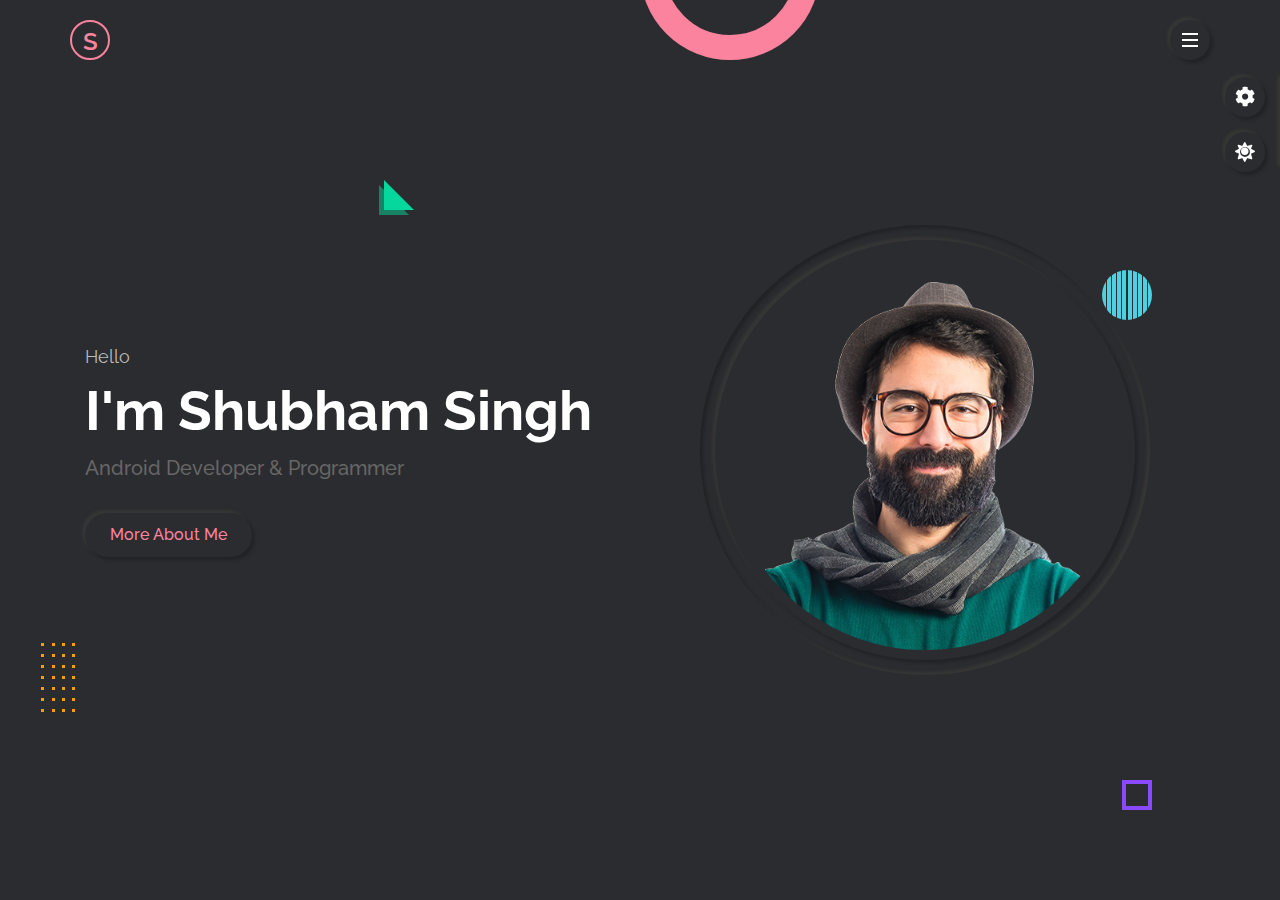
<file: index.html>
<!DOCTYPE html>
<html lang="zxx">
  <head>
    <meta charset="utf-8" />
    <title>Personal Portfolio Website</title>
    <meta name="viewport" content="width=device-width,initial-scale=1.0" />
    <!-- font awesome -->
    <link rel="stylesheet" type="text/css" href="css/font-awesome.css" />
    <!-- main css -->
    <link rel="stylesheet" type="text/css" href="css/style.css" />
    <!-- responsive css -->
    <link rel="stylesheet" type="text/css" href="css/responsive.css" />
    <!-- default color skin -->
    <link rel="stylesheet" type="text/css" href="css/skins/color-1.css" />
    <!-- style switcher -for demo purposes only -->
    <link
      rel="stylesheet"
      type="text/css"
      class="alternate-style"
      title="color-1"
      href="css/skins/color-1.css"
      disabled
    />
    <link
      rel="stylesheet"
      type="text/css"
      class="alternate-style"
      title="color-2"
      href="css/skins/color-2.css"
      disabled
    />
    <link
      rel="stylesheet"
      type="text/css"
      class="alternate-style"
      title="color-3"
      href="css/skins/color-3.css"
      disabled
    />
    <link
      rel="stylesheet"
      type="text/css"
      class="alternate-style"
      title="color-4"
      href="css/skins/color-4.css"
      disabled
    />
    <link
      rel="stylesheet"
      type="text/css"
      class="alternate-style"
      title="color-5"
      href="css/skins/color-5.css"
      disabled
    />
    <link rel="stylesheet" type="text/css" href="css/style-switcher.css" />
  </head>
  <body class="dark">
    <!-- preloader start-->
    <div class="preloader">
      <div class="box">
        <div></div>
        <div></div>
        <div></div>
      </div>
    </div>
    <!-- preloader end -->
    <header class="header">
      <div class="container">
        <div class="row justify-content-between">
          <div class="logo">
            <a href="index.html">S</a>
          </div>
          <div class="hamburger-btn outer-shadow hover-in-shadow">
            <span></span>
          </div>
        </div>
      </div>
    </header>
    <nav class="nav-menu">
      <div class="close-nav-menu outer-shadow hover-in-shadow">&times;</div>
      <div class="nav-menu-inner">
        <ul>
          <li>
            <a href="#home" class="link-item inner-shadow active">Home</a>
          </li>
          <li>
            <a href="#about" class="link-item outer-shadow hover-in-shadow"
              >About</a
            >
          </li>
          <li>
            <a href="#services" class="link-item outer-shadow hover-in-shadow"
              >Services</a
            >
          </li>
          <li>
            <a href="#portfolio" class="link-item outer-shadow hover-in-shadow"
              >Portfolio</a
            >
          </li>
          <li>
            <a
              href="#testimonial"
              class="link-item outer-shadow hover-in-shadow"
              >Testimonial</a
            >
          </li>
          <li>
            <a href="#contact" class="link-item outer-shadow hover-in-shadow"
              >Contact</a
            >
          </li>
        </ul>
      </div>
      <!-- copyright text -->
      <p class="copyright-text">&copy; 2021 Shubham Singh</p>
    </nav>
    <div class="fade-out-effect"></div>
    <!-- navigation menu end -->
    <!-- home section start -->
    <section class="home-section section active" id="home">
      <!-- effect wrap start -->
      <div class="effect-wrap">
        <div class="effect effect-1"></div>
        <div class="effect effect-2">
          <div></div>
          <div></div>
          <div></div>
          <div></div>
          <div></div>
          <div></div>
          <div></div>
          <div></div>
          <div></div>
          <div></div>
          <div></div>
          <div></div>
          <div></div>
          <div></div>
          <div></div>
          <div></div>
          <div></div>
          <div></div>
          <div></div>
          <div></div>
          <div></div>
          <div></div>
          <div></div>
          <div></div>
          <div></div>
          <div></div>
          <div></div>
          <div></div>
        </div>
        <div class="effect effect-3"></div>
        <div class="effect effect-4"></div>
        <div class="effect effect-5">
          <div></div>
          <div></div>
          <div></div>
          <div></div>
          <div></div>
          <div></div>
          <div></div>
          <div></div>
          <div></div>
          <div></div>
        </div>
      </div>
      <!-- effect wrap end -->
      <div class="container">
        <div class="row full-screen align-items-center">
          <div class="home-text">
            <p>Hello</p>
            <h2>I'm Shubham Singh</h2>
            <h1>Android Developer & Programmer</h1>
            <a
              href="#about"
              class="link-item btn-1 outer-shadow hover-in-shadow"
              >More About Me</a
            >
          </div>
          <div class="home-img">
            <div class="img-box inner-shadow">
              <img
                src="img/profile-pic.png"
                class="outer-shadow"
                alt="profile-pic"
              />
            </div>
          </div>
        </div>
      </div>
    </section>
    <!-- home section end -->
    <!-- about section start -->
    <section class="about-section section" id="about">
      <div class="container">
        <div class="row">
          <div class="section-title">
            <h2 data-heading="main-info">About Me</h2>
          </div>
        </div>
        <div class="row">
          <div class="about-img">
            <div class="img-box inner-shadow">
              <img
                src="img/profile-pic.png"
                class="outer-shadow"
                alt="profile-pic"
              />
            </div>
            <!-- social links start -->
            <div class="social-links">
              <a href="#" class="outer-shadow hover-in-shadow"
                ><i class="fab fa-facebook-f"></i
              ></a>
              <a href="#" class="outer-shadow hover-in-shadow"
                ><i class="fab fa-twitter"></i
              ></a>
              <a href="#" class="outer-shadow hover-in-shadow"
                ><i class="fab fa-instagram"></i
              ></a>
              <a href="#" class="outer-shadow hover-in-shadow"
                ><i class="fab fa-linkedin-in"></i
              ></a>
            </div>
            <!-- social links end -->
          </div>
          <div class="about-info">
            <p>
              <span
                >Hi! My name is Shubham Singh . I am an Android Developer.</span
              >
              Lorem ipsum dolor sit, amet consectetur adipisicing elit.
              Temporibus, illo ex eveniet soluta, praesentium labore esse quasi
              placeat doloremque inventore et sit.
            </p>
            <p>
              Error consequuntur aspernatur laudantium quibusda jcudhc juqdud
              nxhuhxu
            </p>
            <a href="cv.pdf" class="btn-1 outer-shadow hover-in-shadow"
              >Download CV</a
            >
            <a
              href="#contact"
              class="link-item btn-1 outer-shadow hover-in-shadow"
              >Hire Me</a
            >
          </div>
        </div>
        <!-- about tabs start -->
        <div class="row">
          <div class="about-tabs">
            <span class="tab-item outer-shadow active" data-target=".skills"
              >Skills</span
            >
            <span class="tab-item" data-target=".experience">Experience</span>
            <span class="tab-item" data-target=".education">Education</span>
          </div>
        </div>
        <!-- about tabs end -->

        <!-- skills start -->
        <div class="row">
          <div class="skills tab-content active">
            <div class="row">
              <!-- skill-item-start -->
              <div class="skill-item">
                <p>HTML</p>
                <div class="progress inner-shadow">
                  <div class="progress-bar" style="width: calc(50% - 14px)">
                    <span>50%</span>
                  </div>
                </div>
              </div>
              <!-- skill item end -->
              <!-- skill-item-start -->
              <div class="skill-item">
                <p>CSS</p>
                <div class="progress inner-shadow">
                  <div class="progress-bar" style="width: calc(70% - 14px)">
                    <span>70%</span>
                  </div>
                </div>
              </div>
              <!-- skill item end -->
              <!-- skill-item-start -->
              <div class="skill-item">
                <p>BootStrap</p>
                <div class="progress inner-shadow">
                  <div class="progress-bar" style="width: calc(85% - 14px)">
                    <span>85%</span>
                  </div>
                </div>
              </div>
              <!-- skill item end -->
              <!-- skill-item-start -->
              <div class="skill-item">
                <p>Python</p>
                <div class="progress inner-shadow">
                  <div class="progress-bar" style="width: calc(95% - 14px)">
                    <span>95%</span>
                  </div>
                </div>
              </div>
              <!-- skill item end -->
              <!-- skill-item-start -->
              <div class="skill-item">
                <p>JQuery</p>
                <div class="progress inner-shadow">
                  <div class="progress-bar" style="width: calc(75% - 14px)">
                    <span>75%</span>
                  </div>
                </div>
              </div>
              <!-- skill item end -->
              <!-- skill-item-start -->
              <div class="skill-item">
                <p>Android</p>
                <div class="progress inner-shadow">
                  <div class="progress-bar" style="width: calc(55% - 14px)">
                    <span>55%</span>
                  </div>
                </div>
              </div>
              <!-- skill item end -->
            </div>
          </div>
        </div>
        <!-- skills end -->

        <!-- experience start -->
        <div class="row">
          <div class="experience tab-content">
            <div class="row">
              <div class="timeline">
                <div class="row">
                  <!-- timeline item start -->
                  <div class="timeline-item">
                    <div class="timeline-item-inner outer-shadow">
                      <i class="fas fa-briefcase icon"></i>
                      <span>Sep, 2021 - Present</span>
                      <h3>Android Developer</h3>
                      <h4>Company Name : India</h4>
                      <p>
                        Temporibus, illo ex eveniet soluta, praesentium labore
                        esse quasi placeat doloremque inventore et sit.
                      </p>
                    </div>
                  </div>
                  <!-- timeline item end -->
                  <!-- timeline item start -->
                  <div class="timeline-item">
                    <div class="timeline-item-inner outer-shadow">
                      <i class="fas fa-briefcase icon"></i>
                      <span>Sep, 2020 - September, 2021</span>
                      <h3>Web Developer</h3>
                      <h4>Company Name : India</h4>
                      <p>
                        Temporibus, illo ex eveniet soluta, praesentium labore
                        esse quasi placeat doloremque inventore et sit.
                      </p>
                    </div>
                  </div>
                  <!-- timeline item end -->
                  <!-- timeline item start -->
                  <div class="timeline-item">
                    <div class="timeline-item-inner outer-shadow">
                      <i class="fas fa-briefcase icon"></i>
                      <span>Sep, 2020 - September, 2021</span>
                      <h3>Web Developer</h3>
                      <h4>Company Name : India</h4>
                      <p>
                        Temporibus, illo ex eveniet soluta, praesentium labore
                        esse quasi placeat doloremque inventore et sit.
                      </p>
                    </div>
                  </div>
                  <!-- timeline item end -->
                  <!-- timeline item start -->
                  <div class="timeline-item">
                    <div class="timeline-item-inner outer-shadow">
                      <i class="fas fa-briefcase icon"></i>
                      <span>Sep, 2008 - August, 2015</span>
                      <h3>Web Designer</h3>
                      <h4>Company Name : India</h4>
                      <p>
                        Temporibus, illo ex eveniet soluta, praesentium labore
                        esse quasi placeat doloremque inventore et sit.
                      </p>
                    </div>
                  </div>
                  <!-- timeline item end -->
                </div>
              </div>
            </div>
          </div>
        </div>
        <!-- experience end -->

        <!-- education start -->
        <div class="row">
          <div class="education tab-content">
            <div class="row">
              <div class="timeline">
                <div class="row">
                  <!-- timeline item start -->
                  <div class="timeline-item">
                    <div class="timeline-item-inner outer-shadow">
                      <i class="fas fa-graduation-cap icon"></i>
                      <span>Sep, 2019 - Present</span>
                      <h3>B.Tech CSE</h3>
                      <p>
                        Temporibus, illo ex eveniet soluta, praesentium labore
                        esse quasi placeat doloremque inventore et sit.
                      </p>
                    </div>
                  </div>
                  <!-- timeline item end -->
                  <!-- timeline item start -->
                  <div class="timeline-item">
                    <div class="timeline-item-inner outer-shadow">
                      <i class="fas fa-graduation-cap icon"></i>
                      <span>April, 2018 - 2019</span>
                      <h3>Intermediate</h3>
                      <p>
                        Temporibus, illo ex eveniet soluta, praesentium labore
                        esse quasi placeat doloremque inventore et sit.
                      </p>
                    </div>
                  </div>
                  <!-- timeline item end -->
                  <!-- timeline item start -->
                  <div class="timeline-item">
                    <div class="timeline-item-inner outer-shadow">
                      <i class="fas fa-graduation-cap icon"></i>
                      <span>April, 2017 - March, 2018</span>
                      <h3>High School</h3>
                      <p>
                        Temporibus, illo ex eveniet soluta, praesentium labore
                        esse quasi placeat doloremque inventore et sit.
                      </p>
                    </div>
                  </div>
                  <!-- timeline item end -->
                  <!-- timeline item start -->
                  <div class="timeline-item">
                    <div class="timeline-item-inner outer-shadow">
                      <i class="fas fa-graduation-cap icon"></i>
                      <span>April, 2014 - March , 2017</span>
                      <h3>Ninth</h3>
                      <p>
                        Temporibus, illo ex eveniet soluta, praesentium labore
                        esse quasi placeat doloremque inventore et sit.
                      </p>
                    </div>
                  </div>
                  <!-- timeline item end -->
                </div>
              </div>
            </div>
          </div>
        </div>
        <!-- education end -->
      </div>
    </section>
    <!-- about section end -->

    <!-- services section start -->
    <section class="service-section section" id="services">
      <div class="container">
        <div class="row">
          <div class="section-title">
            <h2 data-heading="Services">What I do</h2>
          </div>
        </div>
        <div class="row">
          <!-- service item start -->
          <div class="service-item">
            <div class="service-item-inner outer-shadow">
              <div class="icon inner-shadow">
                <i class="fas fa-mobile-alt"></i>
              </div>
              <h3>Responsive Design</h3>
              <p>
                Lorem ipsum dolor sit, amet consectetur adipisicing elit. Totam
                est recusandae accusantium harum libero corrupti?
              </p>
            </div>
          </div>
          <!-- service item end -->
          <!-- service item start -->
          <div class="service-item">
            <div class="service-item-inner outer-shadow">
              <div class="icon inner-shadow">
                <i class="fas fa-laptop-code"></i>
              </div>
              <h3>Web Design</h3>
              <p>
                Lorem ipsum dolor sit, amet consectetur adipisicing elit. Totam
                est recusandae accusantium harum libero corrupti?
              </p>
            </div>
          </div>
          <!-- service item end -->
          <!-- service item start -->
          <div class="service-item">
            <div class="service-item-inner outer-shadow">
              <div class="icon inner-shadow">
                <i class="fas fa-palette"></i>
              </div>
              <h3>Graphic Design</h3>
              <p>
                Lorem ipsum dolor sit, amet consectetur adipisicing elit. Totam
                est recusandae accusantium harum libero corrupti?
              </p>
            </div>
          </div>
          <!-- service item end -->
          <!-- service item start -->
          <div class="service-item">
            <div class="service-item-inner outer-shadow">
              <div class="icon inner-shadow">
                <i class="fas fa-code"></i>
              </div>
              <h3>Clean Code</h3>
              <p>
                Lorem ipsum dolor sit, amet consectetur adipisicing elit. Totam
                est recusandae accusantium harum libero corrupti?
              </p>
            </div>
          </div>
          <!-- service item end -->
          <!-- service item start -->
          <div class="service-item">
            <div class="service-item-inner outer-shadow">
              <div class="icon inner-shadow">
                <i class="fas fa-search"></i>
              </div>
              <h3>SEO Marketing</h3>
              <p>
                Lorem ipsum dolor sit, amet consectetur adipisicing elit. Totam
                est recusandae accusantium harum libero corrupti?
              </p>
            </div>
          </div>
          <!-- service item end -->
          <!-- service item start -->
          <div class="service-item">
            <div class="service-item-inner outer-shadow">
              <div class="icon inner-shadow">
                <i class="fas fa-bullhorn"></i>
              </div>
              <h3>Great Support</h3>
              <p>
                Lorem ipsum dolor sit, amet consectetur adipisicing elit. Totam
                est recusandae accusantium harum libero corrupti?
              </p>
            </div>
          </div>
          <!-- service item end -->
        </div>
      </div>
    </section>
    <!-- services section end -->

    <!-- portfolio section start -->
    <section class="portfolio-section section" id="portfolio">
      <div class="container">
        <div class="row">
          <div class="section-title">
            <h2 data-heading="portfolio">Latest Works</h2>
          </div>
        </div>
        <!-- portfolio filter start -->
        <div class="row">
          <div class="portfolio-filter">
            <span class="filter-item outer-shadow active" data-target="all"
              >All</span
            >
            <span class="filter-item" data-target="web-application"
              >Web Application</span
            >
            <span class="filter-item" data-target="photoshop">Photoshop</span>
            <span class="filter-item" data-target="mobile-app">Mobile App</span>
            <span class="filter-item" data-target="e-commerce">E-Commerce</span>
          </div>
        </div>
        <!-- portfolio filter end -->

        <!-- portfolio items start -->
        <div class="row portfolio-items">
          <!-- portfolio item start -->
          <div class="portfolio-item" data-category="web-application">
            <div class="portfolio-item-inner outer-shadow">
              <div class="portfolio-item-img">
                <img
                  src="img/portfolio/thumb/project-1.png"
                  alt="portfolio"
                  data-screenshots="img/portfolio/large/project-1/1.png , img/portfolio/large/project-1/2.png , img/portfolio/large/project-1/3.png , img/portfolio/large/project-1/4.png , img/portfolio/large/project-1/5.png , img/portfolio/large/project-1/6.png"
                />
                <!-- view project button -->
                <span class="view-project">View Project</span>
              </div>
              <p class="portfolio-item-title">Personal Portfolio</p>
              <!-- portfolio item details start -->
              <div class="portfolio-item-details">
                <div class="row">
                  <div class="description">
                    <h3>Project Brief:</h3>
                    <p>
                      Lorem ipsum dolor sit, amet consectetur adipisicing elit.
                      Perspiciatis sapiente, saepe voluptatem beatae id
                      provident exercitationem cumque dolorem natus illum?
                      Libero sit nostrum saepe alias corporis aut blanditiis
                      modi recusandae expedita assumenda sequi, iure temporibus
                      quae dolor quod eaque quisquam.
                    </p>
                  </div>
                  <div class="info">
                    <h3>Project info</h3>
                    <ul>
                      <li>Date - <span>2020</span></li>
                      <li>Client - <span>xyz</span></li>
                      <li>Tools - <span>html , css , javascript</span></li>
                      <li>
                        Web - <span><a href="#">www.domain.com</a></span>
                      </li>
                    </ul>
                  </div>
                </div>
              </div>
              <!-- portfolio item details end -->
            </div>
          </div>
          <!-- portfolio item end -->
          <!-- portfolio item start -->
          <div class="portfolio-item" data-category="web-application">
            <div class="portfolio-item-inner outer-shadow">
              <div class="portfolio-item-img">
                <img
                  src="img/portfolio/thumb/project-2.png"
                  alt="portfolio"
                  data-screenshots="img/portfolio/large/project-2/1.png , img/portfolio/large/project-2/2.png"
                />
                <!-- view project button -->
                <span class="view-project">View Project</span>
              </div>
              <p class="portfolio-item-title">Wedding Photos</p>
              <!-- portfolio item details start -->
              <div class="portfolio-item-details">
                <div class="row">
                  <div class="description">
                    <h3>Project Brief:</h3>
                    <p>
                      Lorem ipsum dolor sit, amet consectetur adipisicing elit.
                      Perspiciatis sapiente, saepe voluptatem beatae id
                      provident exercitationem cumque dolorem natus illum?
                      Libero sit nostrum saepe alias corporis aut blanditiis
                      modi recusandae expedita assumenda sequi, iure temporibus
                      quae dolor quod eaque quisquam.
                    </p>
                  </div>
                  <div class="info">
                    <h3>Project info</h3>
                    <ul>
                      <li>Date - <span>2020</span></li>
                      <li>Client - <span>xyz</span></li>
                      <li>Tools - <span>html , css , jQuery</span></li>
                      <li>
                        Web - <span><a href="#">www.domain.com</a></span>
                      </li>
                    </ul>
                  </div>
                </div>
              </div>
              <!-- portfolio item details end -->
            </div>
          </div>
          <!-- portfolio item end -->
          <!-- portfolio item start -->
          <div class="portfolio-item" data-category="e-commerce">
            <div class="portfolio-item-inner outer-shadow">
              <div class="portfolio-item-img">
                <img
                  src="img/portfolio/thumb/project-3.png"
                  alt="portfolio"
                  data-screenshots="img/portfolio/large/project-3/1.png , img/portfolio/large/project-3/2.png , img/portfolio/large/project-3/3.png , img/portfolio/large/project-3/4.png , img/portfolio/large/project-3/5.png"
                />
                <!-- view project button -->
                <span class="view-project">View Project</span>
              </div>
              <p class="portfolio-item-title">Product Landing Page</p>
              <!-- portfolio item details start -->
              <div class="portfolio-item-details">
                <div class="row">
                  <div class="description">
                    <h3>Project Brief:</h3>
                    <p>
                      Lorem ipsum dolor sit, cumque dolorem natus illum? Libero
                      sit nostrum saepe alias corporis aut blanditiis modi
                      recusandae expedita assumenda sequi, iure temporibus quae
                      dolor quod eaque quisquam.
                    </p>
                  </div>
                  <div class="info">
                    <h3>Project info</h3>
                    <ul>
                      <li>Date - <span>2020</span></li>
                      <li>Client - <span>xyz</span></li>
                      <li>Tools - <span>html , css , BootStrap-4</span></li>
                      <li>
                        Web - <span><a href="#">www.domain.com</a></span>
                      </li>
                    </ul>
                  </div>
                </div>
              </div>
              <!-- portfolio item details end -->
            </div>
          </div>
          <!-- portfolio item end -->
          <!-- portfolio item start -->
          <div class="portfolio-item" data-category="web-application">
            <div class="portfolio-item-inner outer-shadow">
              <div class="portfolio-item-img">
                <img
                  src="img/portfolio/thumb/project-4.png"
                  alt="portfolio"
                  data-screenshots="img/portfolio/large/project-4/1.png"
                />
                <!-- view project button -->
                <span class="view-project">View Project</span>
              </div>
              <p class="portfolio-item-title">Personal Portfolio</p>
              <!-- portfolio item details start -->
              <div class="portfolio-item-details">
                <div class="row">
                  <div class="description">
                    <h3>Project Brief:</h3>
                    <p>
                      Lorem ipsum dolor sit, amet consectetur adipisicing elit.
                      Perspiciatis sapiente, saepe voluptatem beatae id
                      provident exercitationem cumque dolorem natus illum?
                      Libero sit nostrum saepe alias corporis aut blanditiis
                      modi recusandae expedita assumenda sequi, iure temporibus
                      quae dolor quod eaque quisquam.
                    </p>
                  </div>
                  <div class="info">
                    <h3>Project info</h3>
                    <ul>
                      <li>Date - <span>2020</span></li>
                      <li>Client - <span>xyz</span></li>
                      <li>Tools - <span>html , css , JQuery</span></li>
                      <li>
                        Web - <span><a href="#">www.domain.com</a></span>
                      </li>
                    </ul>
                  </div>
                </div>
              </div>
              <!-- portfolio item details end -->
            </div>
          </div>
          <!-- portfolio item end -->
          <!-- portfolio item start -->
          <div class="portfolio-item" data-category="web-application">
            <div class="portfolio-item-inner outer-shadow">
              <div class="portfolio-item-img">
                <img
                  src="img/portfolio/thumb/project-5.png"
                  alt="portfolio"
                  data-screenshots="img/portfolio/large/project-5/1.png"
                />
                <!-- view project button -->
                <span class="view-project">View Project</span>
              </div>
              <p class="portfolio-item-title">Fitness And Gym</p>
              <!-- portfolio item details start -->
              <div class="portfolio-item-details">
                <div class="row">
                  <div class="description">
                    <h3>Project Brief:</h3>
                    <p>
                      Lorem ipsum dolor sit, amet consectetur adipisicing elit.
                      Perspiciatis sapiente, saepe voluptatem beatae id
                      provident exercitationem cumque dolorem natus illum?
                      Libero sit nostrum saepe alias corporis aut blanditiis
                      modi recusandae expedita assumenda sequi, iure temporibus
                      quae dolor quod eaque quisquam.
                    </p>
                  </div>
                  <div class="info">
                    <h3>Project info</h3>
                    <ul>
                      <li>Date - <span>2020</span></li>
                      <li>Client - <span>xyz</span></li>
                      <li>Tools - <span>html , css , JQuery</span></li>
                      <li>
                        Web - <span><a href="#">www.domain.com</a></span>
                      </li>
                    </ul>
                  </div>
                </div>
              </div>
              <!-- portfolio item details end -->
            </div>
          </div>
          <!-- portfolio item end -->
          <!-- portfolio item start -->
          <div class="portfolio-item" data-category="web-application">
            <div class="portfolio-item-inner outer-shadow">
              <div class="portfolio-item-img">
                <img
                  src="img/portfolio/thumb/project-6.png"
                  alt="portfolio"
                  data-screenshots="img/portfolio/large/project-6/1.png , img/portfolio/large/project-6/2.png , img/portfolio/large/project-6/3.png"
                />
                <!-- view project button -->
                <span class="view-project">View Project</span>
              </div>
              <p class="portfolio-item-title">Quiz Application</p>
              <!-- portfolio item details start -->
              <div class="portfolio-item-details">
                <div class="row">
                  <div class="description">
                    <h3>Project Brief:</h3>
                    <p>
                      Lorem ipsum dolor sit, amet consectetur adipisicing elit.
                      Perspiciatis sapiente, saepe voluptatem beatae id
                      provident exercitationem cumque dolorem natus illum?
                      Libero sit nostrum saepe alias corporis aut blanditiis
                      modi recusandae expedita assumenda sequi, iure temporibus
                      quae dolor quod eaque quisquam.
                    </p>
                  </div>
                  <div class="info">
                    <h3>Project info</h3>
                    <ul>
                      <li>Date - <span>2020</span></li>
                      <li>Client - <span>xyz</span></li>
                      <li>Tools - <span>html , css , javascript</span></li>
                      <li>
                        Web - <span><a href="#">www.domain.com</a></span>
                      </li>
                    </ul>
                  </div>
                </div>
              </div>
              <!-- portfolio item details end -->
            </div>
          </div>
          <!-- portfolio item end -->
          <!-- portfolio item start -->
          <div class="portfolio-item" data-category="mobile-app">
            <div class="portfolio-item-inner outer-shadow">
              <div class="portfolio-item-img">
                <img
                  src="img/portfolio/thumb/project-7.png"
                  alt="portfolio"
                  data-screenshots="img/portfolio/large/project-7/1.png , img/portfolio/large/project-7/2.png"
                />
                <!-- view project button -->
                <span class="view-project">View Project</span>
              </div>
              <p class="portfolio-item-title">XYZ App</p>
              <!-- portfolio item details start -->
              <div class="portfolio-item-details">
                <div class="row">
                  <div class="description">
                    <h3>Project Brief:</h3>
                    <p>
                      Lorem ipsum dolor sit, amet consectetur adipisicing elit.
                      Perspiciatis sapiente, saepe voluptatem beatae id
                      provident exercitationem cumque dolorem natus illum?
                      Libero sit nostrum saepe alias corporis aut blanditiis
                      modi recusandae expedita assumenda sequi, iure temporibus
                      quae dolor quod eaque quisquam.
                    </p>
                  </div>
                  <div class="info">
                    <h3>Project info</h3>
                    <ul>
                      <li>Date - <span>2020</span></li>
                      <li>Client - <span>xyz</span></li>
                      <li>Tools - <span>Java , Android</span></li>
                      <li>
                        Play Store - <span><a href="#">xyz</a></span>
                      </li>
                    </ul>
                  </div>
                </div>
              </div>
              <!-- portfolio item details end -->
            </div>
          </div>
          <!-- portfolio item end -->
          <!-- portfolio item start -->
          <div class="portfolio-item" data-category="photoshop">
            <div class="portfolio-item-inner outer-shadow">
              <div class="portfolio-item-img">
                <img
                  src="img/portfolio/thumb/project-8.png"
                  alt="portfolio"
                  data-screenshots="img/portfolio/large/project-8/1.png , img/portfolio/large/project-8/2.png"
                />
                <!-- view project button -->
                <span class="view-project">View Project</span>
              </div>
              <p class="portfolio-item-title">Personal Portfolio</p>
            </div>
          </div>
          <!-- portfolio item end -->
        </div>
        <!-- portfolio items end -->
      </div>
    </section>
    <!-- portfolio section end -->

    <!-- testimonial section start -->
    <section class="testimonial-section section" id="testimonial">
      <div class="container">
        <div class="row">
          <div class="section-title">
            <h2 data-heading="testimonial">Client Speak</h2>
          </div>
        </div>
        <div class="row">
          <div class="testi-box">
            <div class="testi-slider outer-shadow">
              <div class="testi-slider-container">
                <!-- testi item start -->
                <div class="testi-item active">
                  <i class="fas fa-quote-left left"></i>
                  <i class="fas fa-quote-right right"></i>
                  <p>
                    Lorem ipsum dolor sit amet, consectetur adipisicing elit.
                    Dolorum ad odit et ab, sapiente doloribus molestiae, eveniet
                    voluptates laboriosam perferendis modi sunt! Quidem,
                    veritatis? Repellat magni sequi deleniti ut ad.
                  </p>
                  <img src="img/testimonial/1.png" alt="testimonial" />
                  <span>Raj Himanchal</span>
                </div>
                <!-- testi item end -->
                <!-- testi item start -->
                <div class="testi-item">
                  <i class="fas fa-quote-left left"></i>
                  <i class="fas fa-quote-right right"></i>
                  <p>
                    Lorem ipsum dolor sit amet, consectetur adipisicing elit.
                    Dolorum ad odit et ab, sapiente doloribus molestiae, eveniet
                    voluptates laboriosam perferendis modi sunt! Quidem,
                    veritatis? Repellat magni sequi deleniti ut ad.
                  </p>
                  <img src="img/testimonial/1.png" alt="testimonial" />
                  <span>Soshev Upriti</span>
                </div>
                <!-- testi item end -->
                <!-- testi item start -->
                <div class="testi-item">
                  <i class="fas fa-quote-left left"></i>
                  <i class="fas fa-quote-right right"></i>
                  <p>
                    Lorem ipsum dolor sit amet, consectetur adipisicing elit.
                    Dolorum ad odit et ab, sapiente doloribus molestiae, eveniet
                    voluptates laboriosam perferendis modi sunt! Quidem,
                    veritatis? Repellat magni sequi deleniti ut ad.
                  </p>
                  <img src="img/testimonial/1.png" alt="testimonial" />
                  <span>gamer King</span>
                </div>
                <!-- testi item end -->
              </div>
            </div>
            <div class="testi-slider-nav">
              <span class="prev outer-shadow hover-in-shadow"
                ><i class="fas fa-angle-left"></i
              ></span>
              <span class="next outer-shadow hover-in-shadow"
                ><i class="fas fa-angle-right"></i
              ></span>
            </div>
          </div>
        </div>
      </div>
    </section>
    <!-- testimonial section end -->

    <!-- contact section start -->
    <section class="contact-section section" id="contact">
      <div class="container">
        <div class="row">
          <div class="section-title">
            <h2 data-heading="contact">Get In Touch</h2>
          </div>
        </div>
        <div class="row">
          <!-- contact item start -->
          <div class="contact-item">
            <div class="contact-item-inner outer-shadow">
              <i class="fas fa-phone"></i>
              <span>Phone</span>
              <p>111 222 3333</p>
            </div>
          </div>
          <!-- contact item end -->
          <!-- contact item start -->
          <div class="contact-item">
            <div class="contact-item-inner outer-shadow">
              <i class="fas fa-envelope"></i>
              <span>Email</span>
              <p>info@gmail.com</p>
            </div>
          </div>
          <!-- contact item end -->
          <!-- contact item start -->
          <div class="contact-item">
            <div class="contact-item-inner outer-shadow">
              <i class="fas fa-map-marker-alt"></i>
              <span>Address</span>
              <p>NH-24,Sitapur Road,Lucknow</p>
            </div>
          </div>
          <!-- contact item end -->
        </div>
        <div class="row">
          <div class="contact-form">
            <form>
              <div class="row">
                <div class="w-50">
                  <div class="input-group outer-shadow hover-in-shadow">
                    <input id="name"
                      type="text"
                      placeholder="Name"
                      class="input-control"
                    />
                  </div>
                  <div class="input-group outer-shadow hover-in-shadow">
                    <input id="email"
                      type="email"
                      placeholder="Email"
                      class="input-control"
                    />
                  </div>
                  <div class="input-group outer-shadow hover-in-shadow">
                    <input id="subject"
                      type="text"
                      placeholder="Subject"
                      class="input-control"
                    />
                  </div>
                </div>
                <div class="w-50">
                  <div class="input-group outer-shadow hover-in-shadow">
                    <textarea class="input-control" placeholder="Message" id="mess">
                    </textarea>
                  </div>
                </div>
              </div>
              <div class="row">
                <div class="submit-btn">
                  <button
                    type="submit"
                    id="resultbtn"
                    class="btn-1 outer-shadow hover-in-shadow"
                    onclick="sendmessage()"
                  >
                    Send Message
                  </button>
                </div>
              </div>
            </form>
          </div>
        </div>
      </div>
    </section>
    <!-- contact section end -->

    <!-- portfolio popup start-->
    <div class="pp portfolio-popup">
      <div class="pp-details">
        <div class="pp-details-inner">
          <div class="pp-title">
            <h2></h2>
            <p>Category - <span class="pp-project-category"></span></p>
          </div>
          <div class="pp-project-details"></div>
        </div>
      </div>

      <div class="separator"></div>

      <div class="pp-main">
        <div class="pp-main-inner">
          <div class="pp-project-details-btn outer-shadow hover-in-shadow">
            Project Details <i class="fas fa-plus"></i>
          </div>
          <div class="pp-close outer-shadow hover-in-shadow">&times;</div>
          <img
            src="img/portfolio/large/project-1/1.png"
            alt="img"
            class="pp-img outer-shadow"
          />
          <div class="pp-counter"></div>
        </div>
        <div class="pp-loader">
          <div class="loader"></div>
        </div>
        <!-- pp navigation  -->
        <div class="pp-prev"><i class="fas fa-play"></i></div>
        <div class="pp-next"><i class="fas fa-play"></i></div>
      </div>
    </div>
    <!-- portfolio popup end -->

    <!-- style switcher start - for demo purposes only -->
    <div class="style-switcher outer-shadow">
      <div class="style-switcher-toggler s-icon outer-shadow hover-in-shadow">
        <i class="fas fa-cog fa-spin"></i>
      </div>
      <div class="day-night s-icon outer-shadow hover-in-shadow">
        <i class="fas"></i>
      </div>
      <h4>Theme Colors</h4>
      <div class="colors">
        <span class="color-1" onclick="setActiveStyle('color-1')"></span>
        <span class="color-2" onclick="setActiveStyle('color-2')"></span>
        <span class="color-3" onclick="setActiveStyle('color-3')"></span>
        <span class="color-4" onclick="setActiveStyle('color-4')"></span>
        <span class="color-5" onclick="setActiveStyle('color-5')"></span>
      </div>
    </div>
    <!-- style switcher end -->
    <!-- main js -->
    <script src="js/main.js"></script>
    <!-- Style - Switcher JS -->
    <script src="js/style-switcher.js"></script>
    <script src="//code.jquery.com/jquery-2.2.3.min.js"></script>
    
    <script type="text/javascript">
    // alert("In the script")
    function sendmessage(){
      var name = $('#name').val();
      var email = $('#email').val();
      var subject = $('#subject').val();
      var message = $('#mess').val();
      // alert(name);
      // alert(email);
      // alert(subject);
      $.post('xyz.php' , {'name':name , 'email':email , 'subject':subject , 'message':message}, function(result)
      {
        $('#resultbtn').toggleClass('active');
        if(!result.success){
          alert('Something went wrong');
        }
        else{
          alert('Success ! Response Taken');
        }
      });
    }
    // sendmessage();
    </script>
  </body>
</html>
</file>
<file: css/style.css>
@import url("https://fonts.googleapis.com/css2?family=Raleway:wght@400;500;600;700&display=swap");
/* define custom CSS variables*/
:root {
  --bg-black-900: #000000;
  --bg-black-100: #dddddd;
  --bg-black-50: #eff0f4;
  --bg-opacity: rgba(255, 255, 255, 0.5);
  --text-black-900: #000000;
  --text-black-700: #555555;
  --text-black-600: #666666;
  --text-black-300: #bbbbbb;
  --outer-shadow: 3px 3px 3px #d0d0d0, -3px -3px 3px #f8f8f8;
  --outer-shadow-0: 0 0 0 #d0d0d0, 0 0 0 #f8f8f8;
  --inner-shadow: inset 3px 3px 3px #d0d0d0, inset -3px -3px 3px #f8f8f8;
  --inner-shadow-0: inset 0 0 0 #d0d0d0, inset 0 0 0 #f8f8f8;
}
/* override custom css variables for dark theme */
body.dark {
  --bg-black-900: #ffffff;
  --bg-black-100: #353535;
  --bg-black-50: #2b2c2f;
  --bg-opacity: rgba(43, 44, 47, 0.5);
  --text-black-900: #ffffff;
  --text-black-700: #ffffff;
  --text-black-600: #666666;
  --outer-shadow: 3px 3px 3px #222327, -3px -3px 3px #363636;
  --outer-shadow-0: 0 0 0 #222327, 0 0 0 #363636;
  --inner-shadow: inset 3px 3px 3px #222327, inset -3px -3px 3px #363636;
  --inner-shadow-0: inset 0 0 0 #222327, inset 0 0 0 #363636;
}
body {
  font-size: 16px;
  line-height: 1.5;
  overflow-x: hidden;
  background-color: var(--bg-black-50);
}
body.hidden-scrolling {
  overflow-y: hidden;
}
*:not(i) {
  font-family: "Raleway", sans-serif;
  font-weight: 400;
}
* {
  margin: 0;
  padding: 0;
  box-sizing: border-box;
  outline: none;
}
:before,
:after {
  box-sizing: border-box;
}
a {
  text-decoration: none;
}
ul {
  list-style: none;
  margin: 0;
  padding: 0;
}
img {
  vertical-align: middle;
  max-width: 100%;
}

.container {
  max-width: 1140px;
  margin: auto;
}

.row {
  display: flex;
  flex-wrap: wrap;
}

.justify-content-between {
  justify-content: space-between;
}

.outer-shadow {
  box-shadow: var(--outer-shadow);
}
.inner-shadow {
  box-shadow: var(--inner-shadow);
}
.hover-in-shadow {
  position: relative;
  z-index: 1;
}

.hover-in-shadow:hover {
  box-shadow: var(--outer-shadow-0);
}

.hover-in-shadow:after {
  content: "";
  position: absolute;
  left: 0;
  top: 0;
  width: 100%;
  height: 100%;
  transition: all 0.3s ease;
  z-index: -1;
}
.hover-in-shadow:hover:after {
  box-shadow: var(--inner-shadow);
}

.align-items-center {
  align-items: center;
}

.btn-1 {
  padding: 10px 25px;
  font-size: 16px;
  font-weight: 500;
  color: var(--skin-color);
  background-color: transaprent;
  line-height: 1.5;
  cursor: pointer;
  border-radius: 30px;
  transition: all 0.3s ease;
  display: inline-block;
  border: none;
}

.btn-1:after {
  border-radius: 30px;
}
.effect-wrap .effect {
  position: absolute;
  z-index: -1;
}
.effect-1 {
  width: 30px;
  height: 30px;
  border: 4px solid #8a49ff;
  right: 10%;
  bottom: 10%;
  animation: spin 10s linear infinite;
}
.effect-2 {
  left: 3%;
  bottom: 20%;
  width: 40px;
  display: flex;
  flex-wrap: wrap;
  justify-content: space-between;
  animation: topBounce 3s ease-in-out infinite;
}
.effect-2 div {
  height: 3px;
  width: 3px;
  background-color: #ff9c07;
  margin: 0 3px 8px;
}
.effect-3 {
  height: 180px;
  width: 180px;
  border: 25px solid var(--skin-color);
  border-radius: 50%;
  left: 50%;
  top: -120px;
  animation: leftBounce 3s ease-in-out infinite;
}
.effect-4 {
  border-top: 30px solid transparent;
  border-left: 30px solid #06d79c;
  left: 30%;
  top: 20%;
  animation: spin 15s linear infinite;
}
.effect-4:before {
  content: "";
  border-top: 30px solid transparent;
  border-left: 30px solid #06d79c;
  position: absolute;
  opacity: 0.5;
  left: -35px;
  top: -25px;
}
.effect-5 {
  height: 50px;
  width: 50px;
  right: 10%;
  top: 30%;
  display: flex;
  justify-content: space-between;
  border-radius: 50%;
  overflow: hidden;
  animation: spin 10s linear infinite;
}
.effect-5 div {
  width: 4px;
  background-color: #4dd0e1;
}
@keyframes spin {
  0% {
    transform: rotate(0deg);
  }
  100% {
    transform: rotate(360deg);
  }
}

@keyframes topBounce {
  0%,
  100% {
    transform: translateY(0);
  }
  50% {
    transform: translateY(25px);
  }
}

@keyframes leftBounce {
  0%,
  100% {
    transform: translateX(0);
  }
  50% {
    transform: translateX(25px);
  }
}
@keyframes fadeInTop {
  0% {
    opacity: 0;
    transform: translateY(-25px);
  }
  100% {
    opacity: 1;
    transform: translateY(0px);
  }
}
.section-title {
  padding: 0 15px;
  flex: 0 0 100%;
  max-width: 100%;
  text-align: center;
  margin-bottom: 60px;
}

.section-title h2 {
  display: inline-block;
  font-size: 30px;
  font-weight: 700;
  color: var(--text-black-900);
  text-transform: uppercase;
  margin: 0;
}

.section-title h2:before {
  content: attr(data-heading);
  display: block;
  font-size: 16px;
  font-weight: 600;
  color: var(--skin-color);
}

.section.hide {
  display: none;
}
/*------------
-----preloader
--------------*/
.preloader {
  position: fixed;
  left: 0;
  top: 0;
  height: 100%;
  width: 100%;
  z-index: 1500;
  background-color: var(--bg-black-50);
  display: flex;
  align-items: center;
  justify-content: center;
}
.preloader.fade-out {
  opacity: 0;
  transition: all 0.6s ease;
}
.preloader .box {
  width: 65px;
  display: flex;
  flex-wrap: wrap;
  justify-content: space-between;
}
.preloader .box div {
  height: 15px;
  width: 15px;
  background-color: var(--skin-color);
  border-radius: 50%;
  animation: loaderAni 1s ease infinite;
}
.preloader .box div:nth-child(2) {
  animation-delay: 0.1s;
}
.preloader .box div:nth-child(3) {
  animation-delay: 0.2s;
}
@keyframes loaderAni {
  0%,
  100% {
    transform: translateY(0);
  }
  50% {
    transform: translateY(-30px);
  }
}
/*--------------
-----------header
----------------*/
.header {
  padding: 20px 15px;
  position: absolute;
  width: 100%;
  top: 0;
  left: 0;
  z-index: 99;
}
.header .logo a {
  display: inline-block;
  text-align: center;
  line-height: 40px;
  height: 40px;
  width: 40px;
  font-size: 24px;
  color: var(--skin-color);
  border-radius: 50%;
  border: 2px solid var(--skin-color);
  font-weight: 600;
  text-transform: uppercase;
}

.header .hamburger-btn {
  height: 40px;
  width: 40px;
  display: flex;
  align-items: center;
  cursor: pointer;
  border-radius: 50%;
  justify-content: center;
  transition: all 0.3s ease;
}
.header .hamburger-btn:after {
  border-radius: 50%;
}
.header .hamburger-btn span {
  display: block;
  height: 2px;
  width: 16px;
  background-color: var(--bg-black-900);
  position: relative;
}

.header .hamburger-btn span:before,
.header .hamburger-btn span:after {
  content: "";
  position: absolute;
  left: 0;
  width: 100%;
  height: 100%;
  background-color: var(--bg-black-900);
}

.header .hamburger-btn span:before {
  top: -6px;
}
.header .hamburger-btn span:after {
  top: 6px;
}

.nav-menu {
  position: fixed;
  background-color: var(--bg-black-50);
  padding: 0 15px;
  left: 0;
  top: 0;
  width: 100%;
  height: 100%;
  z-index: -1;
  opacity: 0;
  visibility: hidden;
  overflow-y: auto;
}
.fade-out-effect {
  position: fixed;
  left: 0;
  top: 0;
  width: 100%;
  height: 100%;
  background-color: var(--bg-black-50);
  z-index: -1;
  visibility: hidden;
}
.fade-out-effect.active {
  visibility: visible;
  z-index: 1000;
  animation: fadeOut 0.3s ease-out;
}
@keyframes fadeOut {
  0% {
    opacity: 1;
  }
  100% {
    opacity: 0;
  }
}
.nav-menu.open {
  visibility: visible;
  opacity: 1;
  z-index: 999;
  transition: all 0.3s ease-in;
}

.nav-menu .close-nav-menu {
  height: 40px;
  width: 40px;
  display: block;
  font-size: 35px;
  line-height: 35px;
  border-radius: 50%;
  position: absolute;
  right: 15px;
  top: 15px;
  cursor: pointer;
  text-align: center;
  color: var(--text-black-600);
  transition: all 0.3s ease;
}
.nav-menu .close-nav-menu:after {
  border-radius: 50%;
}

.nav-menu-inner {
  min-height: 100vh;
  display: flex;
  align-items: center;
  justify-content: center;
}

.nav-menu ul {
  padding: 15px;
}

.nav-menu ul li {
  display: block;
  margin-bottom: 20px;
  text-align: center;
}

.nav-menu ul li:last-child {
  margin-bottom: 0;
}

.nav-menu ul li a {
  display: inline-block;
  font-size: 28px;
  font-weight: 600;
  color: var(--text-black-600);
  padding: 5px 30px;
  text-transform: capitalize;
  border-radius: 30px;
  transition: all 0.3s ease;
}

.nav-menu ul li a:after {
  border-radius: 30px;
}

.nav-menu ul li a.active {
  color: var(--skin-color);
}

.nav-menu .copyright-text {
  position: absolute;
  left: 0;
  top: 50%;
  font-size: 15px;
  color: var(--text-black-600);
  transform: translateY(-50%) rotate(-90deg);
  left: -60px;
}

/*---------home section---------*/

.home-section {
  position: relative;
}
.home-section .full-screen {
  padding: 50px 0;
  min-height: 100vh;
}

.home-section .home-text,
.home-section .home-img {
  flex: 0 0 50%;
  max-width: 50%;
  padding: 0 15px;
}
.home-section .home-text p {
  color: var(--text-black-300);
  font-size: 18px;
  text-transform: capitalize;
  margin: 0;
}
.home-section .home-text h2 {
  font-size: 55px;
  font-weight: 700;
  color: var(--text-black-900);
  margin: 0;
}
.home-section .home-text h1 {
  font-size: 20px;
  font-weight: 500;
  color: var(--text-black-600);
  margin: 0;
  text-transform: capitalize;
}

.home-section .home-text .btn-1 {
  margin-top: 30px;
}
.home-section .home-img .img-box {
  max-width: 450px;
  display: block;
  margin: auto;
  border-radius: 50%;
  padding: 15px;
}
.home-section .home-img .img-box img {
  width: 100%;
  border-radius: 50%;
  border: 10px solid transparent;
}

/* about section start */

.about-section {
  padding: 80px 0 0;
  min-height: 100vh;
}

.about-section .about-img {
  flex: 0 0 40%;
  max-width: 40%;
  padding: 0 15px;
}
.about-section .about-img .img-box {
  padding: 15px;
  border-radius: 5px;
}
.about-section .about-img .img-box img {
  width: 100%;
  border: 10px solid transparent;
  border-radius: 5px;
}
.about-section .about-img .social-links {
  margin-top: 20px;
  text-align: center;
}
.about-section .about-img .social-links a {
  display: inline-block;
  height: 40px;
  width: 40px;
  font-size: 16px;
  text-align: center;
  line-height: 40px;
  color: var(--text-black-600);
  margin: 0 4px;
  border-radius: 50%;
  transition: all 0.3s ease;
}
.about-section .about-img .social-links a i {
  line-height: 40px;
}

.about-section .about-img .social-links a:after {
  border-radius: 50%;
}
.about-section .about-img .social-links a:hover {
  color: var(--skin-color);
}
.about-section .about-info {
  flex: 0 0 60%;
  max-width: 60%;
  padding: 0 15px;
}

.about-section .about-info p {
  font-size: 16px;
  line-height: 26px;
  margin-bottom: 15px;
  color: var(--text-black-600);
}
.about-section .about-info span {
  font-weight: 600;
}

.about-section .about-info .btn-1 {
  margin: 30px 20px 0 0;
}

.about-section .about-tabs {
  padding: 60px 15px 50px;
  flex: 0 0 100%;
  max-width: 100%;
  text-align: center;
}

.about-section .about-tabs .tab-item {
  display: inline-block;
  margin: 0 5px 10px;
  cursor: pointer;
  padding: 5px 10px;
  border-radius: 30px;
  transition: all 0.3s ease;
  font-size: 16px;
  color: var(--text-black-600);
  font-weight: 500;
  text-transform: capitalize;
}

.about-section .about-tabs .tab-item:hover:not(.active) {
  opacity: 0.6;
}

.about-section .about-tabs .tab-item.active {
  color: var(--skin-color);
}

.about-section .tab-content {
  flex: 0 0 100%;
  max-width: 100%;
  display: none;
}

.about-section .tab-content.active {
  display: block;
  animation: fadeInTop 0.5s ease;
}
.about-section .skills {
  padding: 0 0 40px;
}
.about-section .skills .skill-item {
  flex: 0 0 50%;
  max-width: 50%;
  padding: 0 15px;
  margin-bottom: 40px;
}
.about-section .skills .skill-item p {
  font-size: 16px;
  color: var(--text-black-600);
  text-transform: capitalize;
  margin: 0 0 10px;
}
.about-section .skills .skill-item .progress {
  height: 20px;
  border-radius: 10px;
  position: relative;
}
.about-section .skills .skill-item .progress-bar {
  background-color: var(--text-black-600);
  height: 6px;
  left: 7px;
  top: 7px;
  position: absolute;
  border-radius: 10px;
}
.about-section .skills .skill-item .progress-bar span {
  position: absolute;
  right: 0;
  top: 0;
  font-size: 16px;
  font-weight: 500;
  color: var(--text-black-600);
  margin-top: -40px;
}
.about-section .education,
.about-section .experience {
  padding-bottom: 80px;
}

.about-section .timeline {
  flex: 0 0 100%;
  max-width: 100%;
  position: relative;
}
.about-section .timeline:before {
  content: "";
  position: absolute;
  width: 1px;
  height: 100%;
  left: 50%;
  top: 0;
  background-color: var(--bg-black-100);
}
.about-section .timeline .timeline-item {
  flex: 0 0 100%;
  max-width: 100%;
  padding: 0 15px;
}
.about-section .timeline .timeline-item:nth-child(odd) {
  padding-right: calc(50% + 50px);
  text-align: right;
}
.about-section .timeline .timeline-item:nth-child(even) {
  padding-left: calc(50% + 50px);
}
.about-section .timeline .timeline-item-inner {
  padding: 30px;
  border-radius: 5px;
  position: relative;
}
.about-section .timeline .timeline-item-inner:before {
  content: "";
  position: absolute;
  width: 30px;
  height: 1px;
  background-color: var(--bg-black-100);
  top: 37px;
  z-index: -1;
}
.about-section
  .timeline
  .timeline-item:nth-child(odd)
  .timeline-item-inner:before {
  right: -30px;
}
.about-section
  .timeline
  .timeline-item:nth-child(even)
  .timeline-item-inner:before {
  left: -30px;
}
.about-section .timeline .timeline-item-inner .icon {
  height: 40px;
  width: 40px;
  top: 18px;
  background-color: var(--bg-black-50);
  text-align: center;
  border: 1px solid var(--bg-black-100);
  line-height: 40px;
  border-radius: 50%;
  font-size: 16px;
  color: var(--skin-color);
  position: absolute;
}

.about-section .timeline .timeline-item:nth-child(odd) .icon {
  right: -70px;
}
.about-section .timeline .timeline-item:nth-child(even) .icon {
  left: -70px;
}

.about-section .timeline .timeline-item-inner span {
  font-weight: 500;
  color: var(--skin-color);
  display: block;
  margin: 0 0 10px;
  text-transform: capitalize;
}
.about-section .timeline .timeline-item-inner h3 {
  font-size: 20px;
  color: var(--text-black-700);
  font-weight: 600;
  margin: 0 0 5px;
  text-transform: capitalize;
}
.about-section .timeline .timeline-item-inner h4 {
  font-size: 16px;
  font-style: italic;
  color: var(--text-black-600);
  margin: 0;
}
.about-section .timeline .timeline-item-inner p {
  font-size: 16px;
  color: var(--text-black-600);
  line-height: 26px;
  margin: 15px 0 0;
}
/* -------------
service section
---------------- */
.service-section {
  padding: 80px 0 80px;
  min-height: 100vh;
}

.service-section .service-item {
  flex: 0 0 33.33%;
  max-width: 33.33%;
  padding: 15px;
  display: flex;
  flex-wrap: wrap;
}

.service-section .service-item-inner {
  padding: 50px 15px;
  border-radius: 5px;
  text-align: center;
  width: 100%;
}

.service-section .service-item-inner .icon {
  height: 60px;
  width: 60px;
  text-align: center;
  border-radius: 50%;
  transition: all 0.3s ease;
  display: block;
  margin: 0 auto 30px;
  position: relative;
  color: var(--text-black-600);
}
.service-section .service-item-inner .icon:after {
  content: "";
  position: absolute;
  left: 0;
  top: 0;
  width: 100%;
  height: 100%;
  border-radius: 50%;
  transition: all 0.3s ease;
}
.service-section .service-item-inner:hover .icon {
  box-shadow: var(--inner-shadow-0);
}
.service-section .service-item-inner:hover .icon:after {
  box-shadow: var(--outer-shadow);
}
.service-section .service-item-inner .icon i {
  font-size: 25px;
  line-height: 60px;
  transition: all 0.3s ease;
}
.service-section .service-item-inner:hover .icon i {
  color: var(--skin-color);
}
.service-section .service-item-inner h3 {
  font-size: 20px;
  font-weight: 600;
  color: var(--text-black-700);
  margin: 0 0 10px;
  text-transform: capitalize;
}

.service-section .service-item-inner p {
  font-size: 16px;
  color: var(--text-black-600);
  margin: 0;
  line-height: 26px;
}

/* ----------------
portfolio section
 -------------------*/
.portfolio-section {
  padding: 80px 0 80px;
  min-height: 100vh;
}
.portfolio-section .section-title {
  margin-bottom: 40px;
}
.portfolio-section .portfolio-filter {
  padding: 0 15px;
  flex: 0 0 100%;
  max-width: 100%;
  text-align: center;
  margin-bottom: 20px;
}
.portfolio-section .filter-item {
  display: inline-block;
  margin: 0 5px 10px;
  padding: 5px 10px;
  border-radius: 30px;
  cursor: pointer;
  font-weight: 500;
  color: var(--text-black-600);
  text-transform: capitalize;
  font-size: 16px;
  transition: all 0.3s ease;
}

.portfolio-section .filter-item:hover:not(.active) {
  opacity: 0.6;
}

.portfolio-section .filter-item.active {
  color: var(--skin-color);
}
.portfolio-section .portfolio-item {
  flex: 0 0 33.33%;
  max-width: 33.33%;
  padding: 15px;
  display: flex;
  flex-wrap: wrap;
}
.portfolio-section .portfolio-item.hide {
  display: none;
}
.portfolio-section .portfolio-item.show {
  display: block;
  animation: fadeInTop 0.5s ease;
}
.portfolio-section .portfolio-item-inner {
  padding: 15px;
  border-radius: 5px;
  cursor: pointer;
  width: 100%;
}
.portfolio-section .portfolio-item-img img {
  border-radius: 5px;
  width: 100%;
  transition: all 0.3s ease;
}

.portfolio-section .portfolio-item-inner:hover .portfolio-item-img img {
  transform: translateY(-25px);
}
.portfolio-section .portfolio-item-img {
  position: relative;
}
.portfolio-section .portfolio-item-img .view-project {
  text-transform: capitalize;
  font-size: 16px;
  font-weight: 500;
  color: var(--skin-color);
  transition: all 0.3s ease;
  position: absolute;
  left: 0;
  bottom: -4px;
  transform: translateY(-5px);
  z-index: -1;
  opacity: 0;
}
.portfolio-section .portfolio-item-inner:hover .view-project {
  transform: translateY(0px);
  opacity: 1;
}
.portfolio-section .portfolio-item-details {
  display: none;
}
.portfolio-section .portfolio-item-inner p {
  font-size: 16px;
  margin: 10px 0 0;
  color: var(--text-black-600);
  text-transform: capitalize;
}

/*------------------ 
portfolio popup
---------------------
 */

.portfolio-popup {
  background-color: var(--bg-black-50);
  position: fixed;
  left: 0;
  top: 0;
  width: 100%;
  height: 100%;
  z-index: 1000;
  overflow-y: scroll;
  opacity: 0;
  visibility: hidden;
  transition: all 0.3s ease;
}
.portfolio-popup.open {
  visibility: visible;
  opacity: 1;
}
.portfolio-popup .pp-loader {
  position: fixed;
  left: 0;
  top: 0;
  height: 100%;
  width: 100%;
  z-index: 1005;
  background-color: var(--bg-opacity);
  display: flex;
  align-items: center;
  justify-content: center;
  visibility: hidden;
  opacity: 0;
}
.portfolio-popup .pp-loader.active {
  visibility: visible;
  opacity: 1;
}
.portfolio-popup .pp-loader div {
  height: 40px;
  width: 40px;
  border: 3px solid var(--skin-color);
  border-radius: 50%;
  border-right: 3px solid transparent;
  animation: spin 2s linear infinite;
}
.portfolio-popup .pp-details {
  max-width: 1350px;
  width: clac(85% + 30px);
  margin: auto;
  max-height: 0;
  overflow: hidden;
  opacity: 0;
  transition: all 0.5s ease;
}
.portfolio-popup .pp-details.active {
  opacity: 1;
}
.portfolio-popup .pp-details-inner {
  padding: 30px 0;
}
.portfolio-popup .pp-title {
  padding: 0 15px;
}
.portfolio-popup .pp-title h2 {
  font-size: 28px;
  color: var(--text-black-900);
  text-transform: capitalize;
  font-weight: 600;
  margin: 0 0 5px;
}
.portfolio-popup .pp-title p {
  font-size: 14px;
  font-weight: 600;
  color: var(--text-black-600);
  margin: 0 0 15px;
  border-bottom: 1px solid var(--bg-black-100);
  padding-bottom: 10px;
}
.portfolio-popup .pp-title p span {
  font-weight: 400;
  text-transform: capitalize;
}
.portfolio-popup .pp-project-details h3 {
  font-size: 20px;
  font-weight: 600;
  color: var(--text-black-700);
  margin: 0 0 15px;
  text-transform: capitalize;
}
.portfolio-popup .description {
  flex: 0 0 65%;
  max-width: 65%;
  padding: 0 15px;
}
.portfolio-popup .description p {
  font-size: 16px;
  color: var(--text-black-600);
  line-height: 26px;
  margin: 0;
}
.portfolio-popup .info {
  flex: 0 0 35%;
  max-width: 35%;
  padding: 0 15px;
}
.portfolio-popup .info ul li {
  display: block;
  margin-bottom: 10px;
  font-weight: 600;
  color: var(--text-black-600);
  font-size: 16px;
}
.portfolio-popup .info ul li span {
  font-weight: 400;
}
.portfolio-popup .info ul li a {
  color: var(--skin-color);
}
.portfolio-popup .info ul li:last-child {
  margin-bottom: 0;
}
.portfolio-popup .separator {
  height: 1px;
  width: 100%;
  display: block;
  background-color: var(--bg-black-100);
}
.portfolio-popup .pp-img {
  max-width: 100%;
  width: auto;
  height: auto;
  padding: 10px;
  border-radius: 5px;
}

.portfolio-popup .pp-main {
  min-height: 100vh;
  max-width: 1350px;
  width: 85%;
  margin: auto;
  display: flex;
  align-items: center;
  justify-content: center;
}
.portfolio-popup .pp-project-details-btn {
  position: absolute;
  border-radius: 30px;
  font-size: 16px;
  font-weight: 500;
  color: var(--skin-color);
  left: 0;
  top: 15px;
  cursor: pointer;
  padding: 0 15px;
  height: 40px;
  line-height: 40px;
  transition: all 0.3s ease;
}
.portfolio-popup .pp-project-details-btn i {
  margin-left: 4px;
}
.portfolio-popup .pp-project-details-btn:after {
  border-radius: 30px;
}
.portfolio-popup .pp-main-inner {
  padding: 70px 0 50px;
  position: relative;
}

.portfolio-popup .pp-close {
  position: absolute;
  right: 0;
  border-radius: 50%;
  height: 40px;
  width: 40px;
  top: 15px;
  text-align: center;
  line-height: 35px;
  font-size: 35px;
  color: var(--text-black-600);
  cursor: pointer;
  transition: all 0.3s ease;
}
.portfolio-popup .pp-close:after {
  border-radius: 50%;
}
.portfolio-popup .pp-counter {
  position: absolute;
  right: 0;
  height: 40px;
  line-height: 40px;
  bottom: 5px;
  font-size: 16px;
  color: var(--text-black-600);
}

.portfolio-popup .pp-prev,
.portfolio-popup .pp-next {
  position: fixed;
  top: 50%;
  height: 40px;
  text-align: center;
  font-size: 20px;
  cursor: pointer;
  z-index: 1010;
  color: var(--text-black-900);
  transition: all 0.3s ease;
  opacity: 0.5;
}

.portfolio-popup .pp-prev:hover,
.portfolio-popup .pp-next:hover {
  opacity: 1;
}
.portfolio-popup .pp-prev i,
.portfolio-popup .pp-next i {
  line-height: 40px;
}
.portfolio-popup .pp-prev i {
  transform: rotate(180deg);
}
.portfolio-popup .pp-prev {
  left: 15px;
}

.portfolio-popup .pp-next {
  right: 15px;
}

/*---------------------
-----testimonial-section
---------------------- */
.testimonial-section {
  padding: 80px 0 80px;
  min-height: 100vh;
}

.testimonial-section .testi-box {
  width: 100%;
  max-width: 600px;
  margin: auto;
  padding: 0 15px;
}
.testimonial-section .testi-slider {
  border-radius: 5px;
  overflow: hidden;
}
.testimonial-section .testi-slider-container {
  display: flex;
  transition: margin 1s ease;
  align-items: center;
}
.testimonial-section .testi-item {
  padding: 30px;
  text-align: center;
  position: relative;
}

.testimonial-section .testi-item i {
  position: absolute;
  font-size: 30px;
  color: var(--text-black-600);
  opacity: 0.1;
}

.testimonial-section .testi-item i.left {
  left: 5px;
  top: 5px;
}

.testimonial-section .testi-item i.right {
  right: 5px;
  bottom: 5px;
}

.testimonial-section .testi-item p {
  font-size: 16px;
  line-height: 26px;
  color: var(--text-black-600);
  margin: 0 0 30px;
}

.testimonial-section .testi-item img {
  max-width: 70px;
  display: inline-block;
  width: 100%;
}

.testimonial-section .testi-item span {
  display: block;
  margin: 10px 0 0;
  font-weight: 600;
  font-size: 16px;
  color: var(--text-black-700);
  text-transform: capitalize;
}

.testimonial-section .testi-slider-nav {
  margin-top: 30px;
  text-align: center;
}

.testimonial-section .testi-slider-nav span {
  height: 40px;
  width: 40px;
  color: var(--skin-color);
  display: inline-block;
  font-size: 20px;
  cursor: pointer;
  transition: all 0.3s ease;
  border-radius: 50%;
  margin: 0 4px;
}
.testimonial-section .testi-slider-nav span:after {
  border-radius: 50%;
}
.testimonial-section .testi-slider-nav span i {
  line-height: 40px;
}

/*--------------
contact section
---------------- */
.contact-section {
  padding: 80px 0 80px;
  min-height: 100vh;
}

.contact-section .contact-item {
  flex: 0 0 33.33%;
  max-width: 33.33%;
  padding: 15px;
  display: flex;
}

.contact-section .contact-item-inner {
  padding: 30px 15px;
  text-align: center;
  border-radius: 5px;
  width: 100%;
}
.contact-section .contact-item-inner i {
  font-size: 25px;
  color: var(--skin-color);
}
.contact-section .contact-item-inner span {
  display: block;
  font-size: 16px;
  font-weight: 600;
  color: var(--text-black-700);
  margin: 15px 0 10px;
  text-transform: capitalize;
}

.contact-section .contact-item-inner p {
  font-size: 16px;
  color: var(--text-black-600);
  line-height: 26px;
  margin: 0;
  word-break: break-word;
}

.contact-section .contact-form {
  flex: 0 0 100%;
  max-width: 100%;
  margin-top: 50px;
}

.contact-section .w-50 {
  padding: 0 15px;
  flex: 0 0 50%;
  max-width: 50%;
}
.contact-section .input-group {
  margin: 0 0 25px;
  transition: all 0.3s ease;
  border-radius: 30px;
}
.contact-section .input-group:after {
  border-radius: 30px;
}
.contact-section .input-group .input-control {
  height: 45px;
  display: block;
  width: 100%;
  border-radius: 30px;
  border: none;
  background-color: transparent;
  font-size: 16px;
  padding: 0 15px;
  color: var(--text-black-700);
}

.contact-section .input-group textarea.input-control {
  height: 184px;
  padding-top: 15px;
  resize: none;
}

.contact-section .submit-btn {
  flex: 0 0 100%;
  max-width: 100%;
  text-align: right;
  padding: 0 15px;
}
</file>
<file: css/responsive.css>
@media (max-width: 991px) {
  .portfolio-section .portfolio-item,
  .service-section .service-item {
    flex: 0 0 50%;
    max-width: 50%;
  }
}

@media (max-width: 767px) {
  .contact-section .w-50,
  .contact-section .contact-item,
  .portfolio-popup .description,
  .portfolio-popup .info,
  .portfolio-section .portfolio-item,
  .service-section .service-item,
  .about-section .skills .skill-item,
  .about-section .about-info,
  .about-section .about-img,
  .home-section .home-text,
  .home-section .home-img {
    flex: 0 0 100%;
    max-width: 100%;
  }
  .home-section .home-text {
    order: 2;
  }
  .home-section .home-text {
    text-align: center;
  }
  .home-section .submit-btn,
  .home-section .full-screen {
    padding: 100px 0;
  }
  .home-section .home-img .img-box {
    margin-bottom: 40px;
    max-width: 350px;
  }
  .effect-3 {
    margin-left: -60px;
  }
  .effect-4 {
    left: 15%;
  }
  .effect-5 {
    right: 4%;
  }
  .about-section .about-img {
    padding-bottom: 30px;
  }
  .about-section .timeline .timeline-item:nth-child(odd) {
    padding-right: 15px;
    text-align: left;
    padding-left: 75px;
  }
  .about-section .timeline .timeline-item:nth-child(even) {
    padding-left: 75px;
  }
  .about-section .timeline:before {
    left: 35px;
  }
  .about-section .timeline .timeline-item:nth-child(odd) .icon {
    right: auto;
    left: -60px;
  }
  .about-section .timeline .timeline-item:nth-child(even) .icon {
    left: -60px;
  }
  .about-section .timeline .timeline-item {
    margin-bottom: 40px;
  }
  .about-section .timeline .timeline-item:last-child {
    margin-bottom: 0;
  }
  .about-section
    .timeline
    .timeline-item:nth-child(odd)
    .timeline-item-inner:before {
    left: -30px;
    right: auto;
  }
}

@media (max-width: 574px) {
  .home-section .home-img .img-box {
    max-width: 260px;
  }
  .home-section .home-text h2 {
    font-size: 40px;
  }
}
</file>
<file: css/skins/color-1.css>
:root {
  --skin-color: #fb839e;
}
</file>
<file: css/skins/color-2.css>
:root{
	--skin-color:#ec9412;
}
</file>
<file: css/skins/color-3.css>
:root{
	--skin-color:#1fc586;
}
</file>
<file: css/skins/color-4.css>
:root{
	--skin-color:#2eb1ed;
}
</file>
<file: css/skins/color-5.css>
:root{
	--skin-color:#cc3a3b;
}
</file>
<file: css/style-switcher.css>
.style-switcher {
  position: fixed;
  right: 0;
  top: 77px;
  padding: 15px;
  width: 200px;
  z-index: 101;
  border-radius: 5px;
  transition: all 0.3s ease;
  transform: translateX(100%);
}
.style-switcher.open {
  transform: translateX(-15px);
}
.style-switcher .s-icon {
  position: absolute;
  height: 40px;
  width: 40px;
  text-align: center;
  font-size: 20px;
  color: var(--text-black-900);
  right: 100%;
  margin-right: 15px;
  cursor: pointer;
  transition: all 0.3s ease;
  border-radius: 50%;
}
.style-switcher .s-icon i {
  line-height: 40px;
}
.style-switcher .s-icon:after {
  border-radius: 50%;
}
.style-switcher .style-switcher-toggler {
  top: 0;
}
.style-switcher .day-night {
  top: 55px;
}

.style-switcher h4 {
  margin: 0 0 10px;
  color: var(--text-black-700);
  font-style: 16px;
  font-weight: 600;
  text-transform: capitalize;
}
.style-switcher .colors {
  display: flex;
  flex-wrap: wrap;
  justify-content: space-between;
}
.style-switcher .colors span {
  display: inline-block;
  height: 30px;
  width: 30px;
  border-radius: 50%;
  cursor: pointer;
}

.style-switcher .color-1 {
  background-color: #fb839e;
}
.style-switcher .color-2 {
  background-color: #ec9412;
}
.style-switcher .color-3 {
  background-color: #1fc586;
}
.style-switcher .color-4 {
  background-color: #2eb1ed;
}
.style-switcher .color-5 {
  background-color: #cc3a3b;
}
</file>
